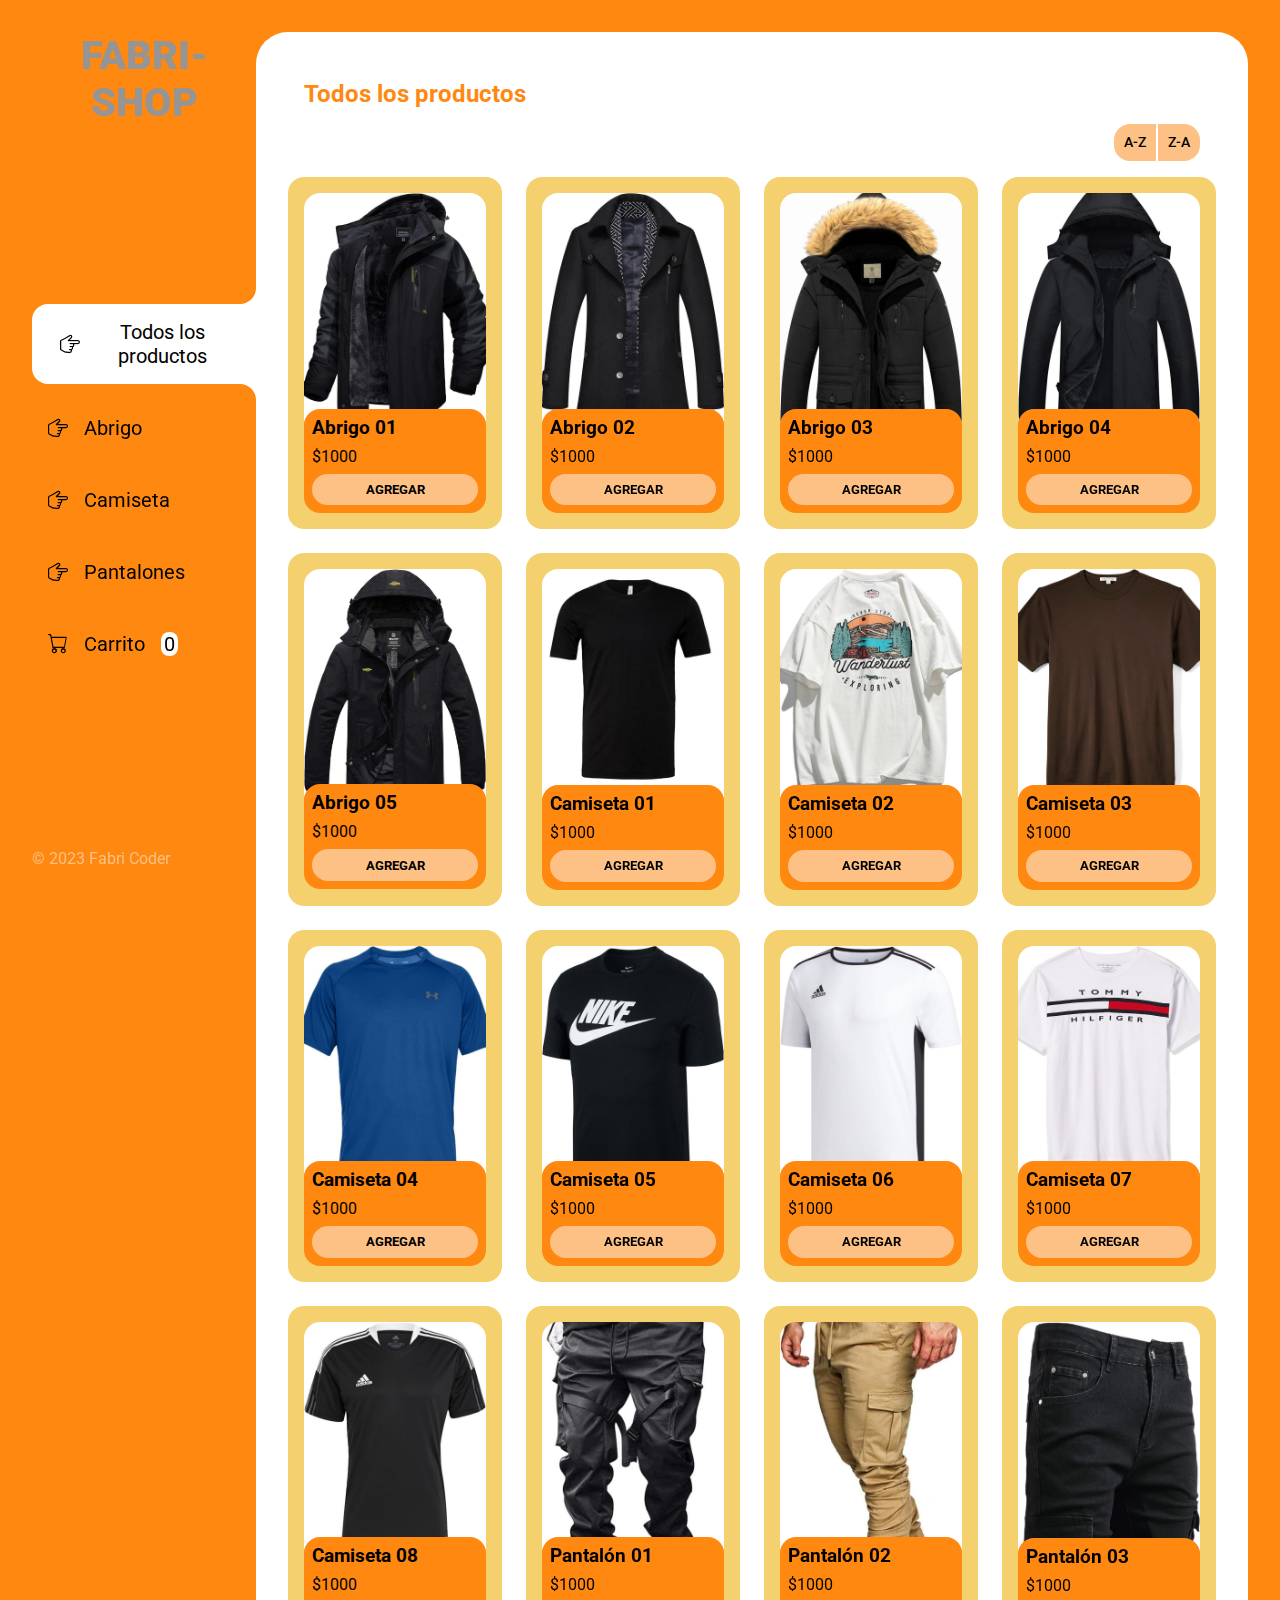
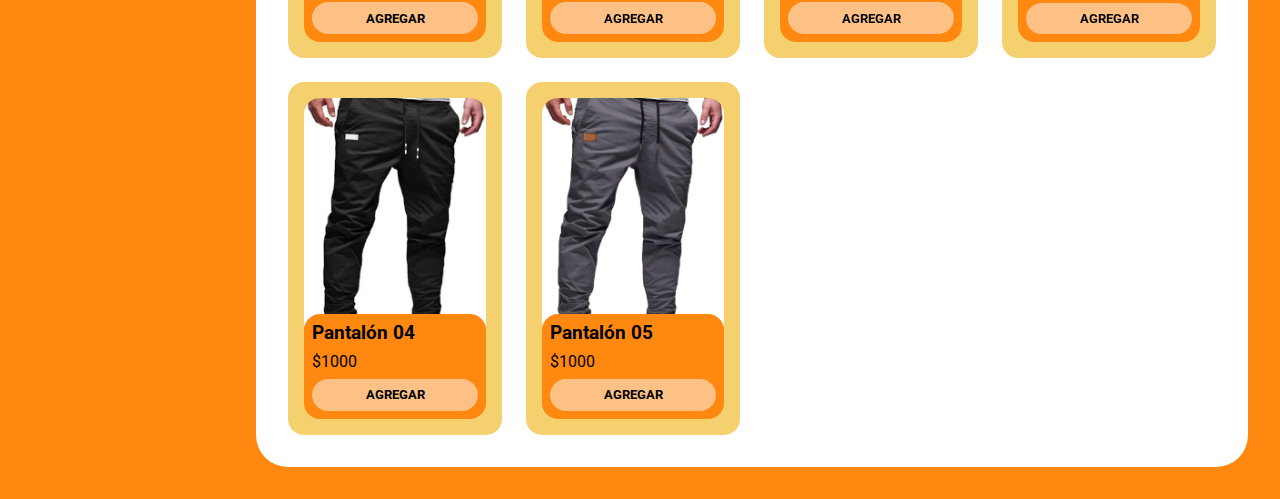
<file: index.html>
<!DOCTYPE html>
<html lang="en">
<head>
    <meta charset="UTF-8">
    <meta name="viewport" content="width=device-width, initial-scale=1.0">
    <title>E-Commerce Fabri</title>
    <link rel="stylesheet" href="https://cdn.jsdelivr.net/npm/bootstrap-icons@1.11.1/font/bootstrap-icons.css">
    <link rel="stylesheet" href="./css/main.css">
</head>
<body>
    <div class="wrapper">
        <aside>
            <header>
                <h1>Fabri-Shop</h1>
            </header>
            
            <nav>
                <ul class="menu">
                    <li><button id="todos" class="boton-menu active boton-categoria"><i class="bi bi-hand-index-thumb"></i>Todos los productos</button></li>
                    <li><button id="abrigos" class="boton-menu boton-categoria"><i class="bi bi-hand-index-thumb"></i>Abrigo</button></li>
                    <li><button id="camisetas" class="boton-menu boton-categoria"><i class="bi bi-hand-index-thumb"></i>Camiseta</button></li>
                    <li><button id="pantalones" class="boton-menu boton-categoria"><i class="bi bi-hand-index-thumb"></i>Pantalones</button></li>
                    <li><a class="boton-menu boton-carrito" href="carrito.html"><i class="bi bi-cart"></i>Carrito <span id="contador" class="contador">0</span></a></li>
                </ul>
            </nav>

            <footer>
                <p class="texto-copyrigth">© 2023 Fabri Coder</p>
            </footer>
        </aside>

        <main>
            <h2 class="titulo-principal" id="titulo-principal">Todos los productos</h2>
            <div class="opciones-orden">
                <button class="boton-ordenar-az">a-z</button>
                <button class="boton-ordenar-za">z-a</button>
            </div>
            
            <div id="contenedor-productos" class="contenedor-productos">
            </div>
        </main>
    </div>

    <script src="./Js/main.js"></script>
</body>
</html>
</file>
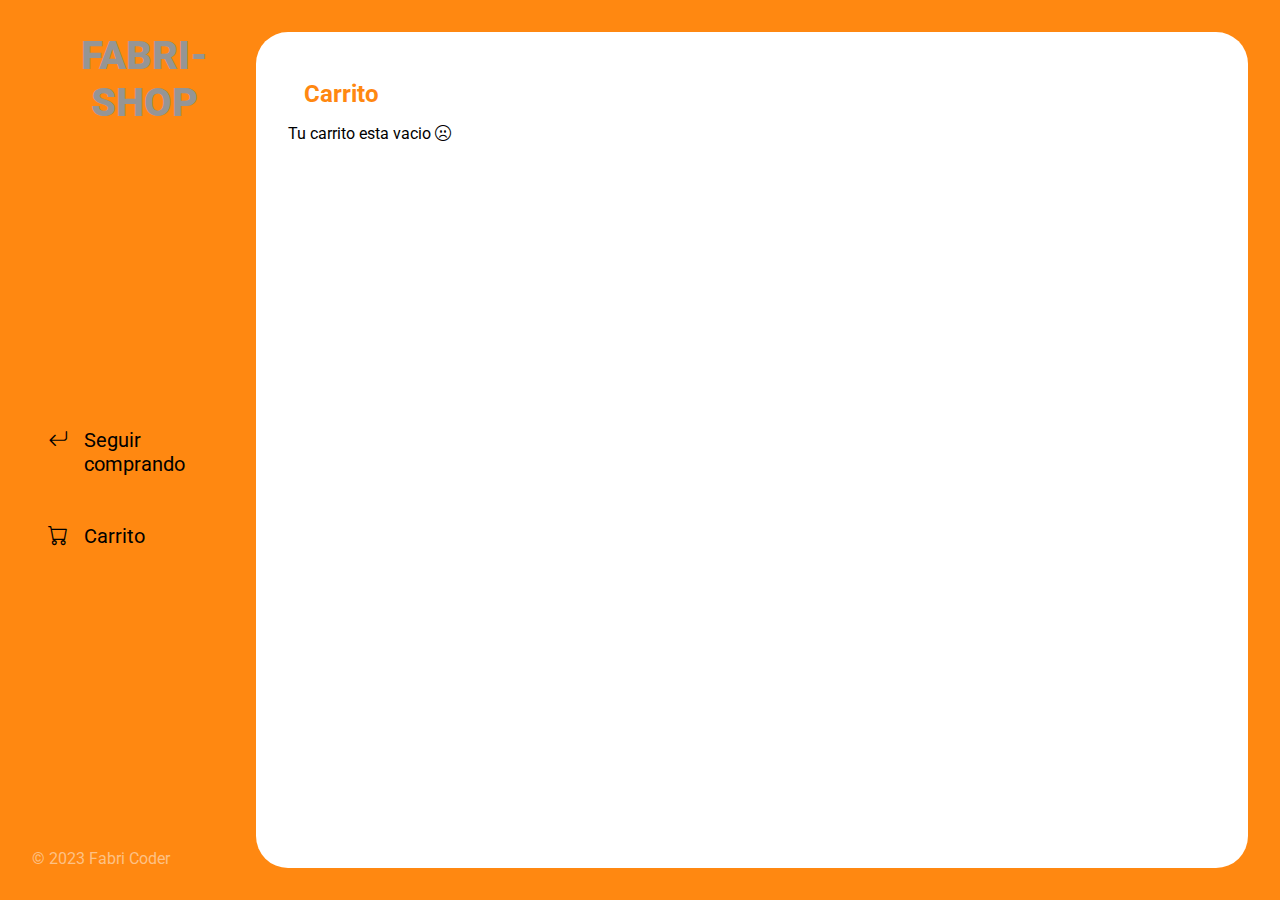
<file: carrito.html>
<!DOCTYPE html>
<html lang="en">
<head>
    <meta charset="UTF-8">
    <meta name="viewport" content="width=device-width, initial-scale=1.0">
    <title>E-Commerce Fabri</title>
    <link rel="stylesheet" href="https://cdn.jsdelivr.net/npm/bootstrap-icons@1.11.1/font/bootstrap-icons.css">
    <link rel="stylesheet" href="./css/main.css">
</head>
<body>
    <div class="wrapper">
        <aside>
            <header>
                <h1>Fabri-Shop</h1>
            </header>
            
            <nav>
                <ul class="menu">
                    <li><a class="boton-menu boton-volver" href="index.html"><i class="bi bi-arrow-return-left"></i>Seguir comprando</a></li>
                    <li><a class="boton-menu boton-carrito" href="carrito.html"><i class="bi bi-cart"></i>Carrito</a></li>
                </ul>
            </nav>

            <footer>
                <p class="texto-copyrigth">© 2023 Fabri Coder</p>
            </footer>
        </aside>

        <main>
            <h2 class="titulo-principal">Carrito</h2>
            <div class="contenedor-carrito">

                <p id="carrito-vacio" class="carrito-vacio">Tu carrito esta vacio <i class="bi bi-emoji-frown"></i></p>

                <div id="carrito-productos" class="carrito-productos disable">
                    <div class="carrito-producto">
                        <img class="carrito-producto-imagen" src="./img/abrigos/01.jpg" alt="">
                        <div class="carrito-producto-titulo">
                            <small>Titulo</small>
                            <h3>Abrigo 01</h3>
                        </div>
                        <div class="carrito-producto-cantidad">
                            <small>Cantidad</small>
                            <p>1</p>
                        </div>
                        <div class="carrito-producto-precio">
                            <small>Precio</small>
                            <p>$1000</p>
                        </div>
                        <div class="carrito-producto-subtotal">
                            <small>Subtotal</small>
                            <p>$1000</p>
                        </div>
                        <button class="carrito-producto-eliminar"><i class="bi bi-trash"></i></button>
                    </div>
                    <div class="carrto-producto">
                        <img class="carrito-producto-imagen" src="./img/abrigos/02.jpg" alt="">
                        <div class="carrito-producto-titulo">
                            <small>Titulo</small>
                            <h3>Abrigo 02</h3>
                        </div>
                        <div class="carrito-producto-cantidad">
                            <small>Cantidad</small>
                            <p>1</p>
                        </div>
                        <div class="carrito-producto-precio">
                            <small>Precio</small>
                            <p>$1000</p>
                        </div>
                        <div class="carrito-producto-subtotal">
                            <small>Subtotal</small>
                            <p>$1000</p>
                        </div>
                        <button class="carrito-producto-eliminar"><i class="bi bi-trash"></i></button>
                    </div>
                </div>

                <div id="carrito-opciones" class="carrito-opciones disable">
                    <button id="vaciar-carrito" class="vaciar-carrito">Vaciar carrito</button>
                    <div class="carrito-opciones-pagar">
                        <div class="carrito-opciones-total">
                            <p>Total</p>
                            <p id="total">$2000</p>
                        </div>
                        <button id="carrito-comprar" class="carrito-comprar">Comprar Ahora</button>
                    </div>
                </div>

                <p id="carrito-comprado" class="carrito-comprado disable">Muchas gracias por tu compra <i class="bi bi-emoji-smile"></i></p>
            </div>
        </main>
    </div>

    <script src="./Js/carrito.js"></script>
</body>
</html>
</file>
<file: css/main.css>
@import url('https://fonts.googleapis.com/css2?family=Roboto:wght@100;300;400;500;700;900&display=swap');

*{
    margin: 0;
    padding: 0;
    box-sizing: border-box;
    font-family: 'Roboto', sans-serif;
}

:root {
    --clr-main: #FF8811;
    --clr-main-ligth: #fdc185;
    --clr-yellow: #F4D06F;
    --clr-celeste: #9DD9D2;
    --clr-grey: #959595;
    --clr-white: #ffffff;
    --clr-black: #000000;
}

ul {list-style-type: none;}
a {text-decoration: none;}

.wrapper {
    display: grid;
    grid-template-columns: 1fr 4fr;
    background-color: var(--clr-main);
}

aside {
    display: flex;
    flex-direction: column;
    justify-content: space-between;
    position: sticky;
    top: 0;
    height: 100vh;
    padding: 2rem;
    padding-right: 0;
}

h1 {
    text-align: center;
    font-size: 2.5rem;
    font-weight: 900;
    color: var(--clr-grey);
    text-transform: uppercase;
}

.menu {
    display: flex;
    flex-direction: column;
    gap: 1rem;
}

.boton-menu {
    border: 0;
    font-size: 1.25rem;
    width: 100%;
    background-color: transparent;
    cursor: pointer;
    color: var(--clr-black);
    display: flex;
    gap: 1rem;
    padding: 1rem;
    border-top-left-radius: 1rem;
    border-bottom-left-radius: 1rem;
}

.boton-menu.active::before {
    content: '';
    position: absolute;
    width: 1rem;
    height: 2rem;
    bottom: 100%;
    right: 0;
    border-bottom-right-radius: 1rem;
    box-shadow: 0 1rem 0 var(--clr-white);
}

.boton-menu.active::after {
    content: '';
    position: absolute;
    width: 1rem;
    height: 2rem;
    top: 100%;
    right: 0;
    border-top-right-radius: 1rem;
    box-shadow: 0 -1rem 0 var(--clr-white);
}

.boton-carrito {
    color: var(--clr-black);
}

.boton-menu.active {
    background-color: var(--clr-white);
    position: relative;
}

.bi-hand-index-thumb {
    transform: rotateZ(90deg);
}

.contador {
    background-color: var(--clr-white);
    color: var(--clr-black);
    padding-inline: 0.2rem;
    border-radius: 0.5rem;
}

.texto-copyrigth {
    font-size: 1rem;
    color: var(--clr-main-ligth);
}


main {
    background-color: var(--clr-white);
    margin: 2rem;
    margin-left: 0;
    border-radius: 2rem;
    padding: 2rem;
}

.titulo-principal {
    color: var(--clr-main);
    margin: 1rem;
}

.opciones-orden {
    display: flex;
    justify-content: right;
    align-items: center;
    margin: 1rem;
    gap: .1rem;
}

.boton-ordenar-az {
    padding: .5rem;
    border-top-left-radius: 1rem;
    border-bottom-left-radius: 1rem;
    border: 2px solid var(--clr-main-ligth);
    background-color: var(--clr-main-ligth);
    font-size: .9rem;
    font-weight: 500;
    text-transform: uppercase;
    cursor: pointer;
}

.boton-ordenar-za {
    padding: .5rem;
    border-top-right-radius: 1rem;
    border-bottom-right-radius: 1rem;
    border: 2px solid var(--clr-main-ligth);
    background-color: var(--clr-main-ligth);
    font-size: .9rem;
    font-weight: 500;
    text-transform: uppercase;
    cursor: pointer;
}

.contenedor-productos {
    display: grid;
    grid-template-columns: repeat(4, 1fr);
    gap: 1.5rem;
}

.producto {
    background-color: var(--clr-yellow);
    border-radius: 1rem;
    padding: 1rem;

}

.producto-info {
    background-color: var(--clr-main);
    border-radius: 1rem;
    padding: 0.5rem;
    margin-top: -1rem;
    position: relative;
    display: flex;
    flex-direction: column;
    gap: 0.5rem;
}

.producto-agregar {
    background-color: var(--clr-main-ligth);
    padding: 0.40rem;
    border-radius: 3rem;
    border: 2px solid var(--clr-main-ligth);
    text-transform: uppercase;
    font-weight: 700;
    cursor: pointer;
    transition: background-color .2s, color 0.2s;
}

.producto-agregar:hover {
    background-color: var(--clr-main);
    color: var(--clr-yellow);
}

.producto-imagen {
    max-width: 100%;
    border-top-right-radius: 1rem;
    border-top-left-radius: 1rem;
}


/* Carrito */

.carrito-producto {
    display: flex;
    justify-content: space-between;
    align-items: center;
    margin: 1rem;
    padding: 0.5rem;
    padding-right: 2rem;
    border-radius: 1rem;
    background-color: var(--clr-main-ligth);
}

small {
    font-size: 0.75rem;
}

.carrito-producto-imagen {
    width: 5rem;
    border-radius: 1rem
}

.carrito-producto-eliminar {
    border: 0;
    font-size: 1.5rem;
    padding: .3rem;
    background-color: transparent;
    color: var(--clr-black);
    cursor: pointer;
}

.carrito-producto-eliminar:hover {
    color: red;
}

.carrito-opciones {
    display: flex;
    justify-content: space-around;
    margin-top: 5rem;
}

.carrito-opciones-pagar {
    display: flex;
    justify-content: center;
    align-items: center;
}

.carrito-opciones-total {
    background-color: var(--clr-grey);
    border: 2px solid var(--clr-grey);
    padding: 1rem;
    font-size: .9rem;
    text-transform: uppercase;
    display: flex;
    border-top-left-radius: 1rem;
    border-bottom-left-radius: 1rem;
    gap: 1rem;
}

.vaciar-carrito {
    padding: 1rem;
    border-radius: 1rem;
    border: 2px solid var(--clr-main-ligth);
    background-color: var(--clr-main-ligth);
    font-size: .9rem;
    font-weight: 500;
    text-transform: uppercase;
    cursor: pointer;
}

.carrito-comprar {
    padding: 1rem;
    border-top-right-radius: 1rem;
    border-bottom-right-radius: 1rem;
    border: 2px solid var(--clr-main-ligth);
    background-color: var(--clr-main-ligth);
    font-size: .9rem;
    font-weight: 500;
    text-transform: uppercase;
    cursor: pointer;
}

.vaciar-carrito:hover {
    background-color: var(--clr-main);
    color: var(--clr-yellow);
}
.carrito-comprar:hover {
    background-color: var(--clr-main);
    color: var(--clr-yellow);
}

.disable {
    display: none;
}
</file>
